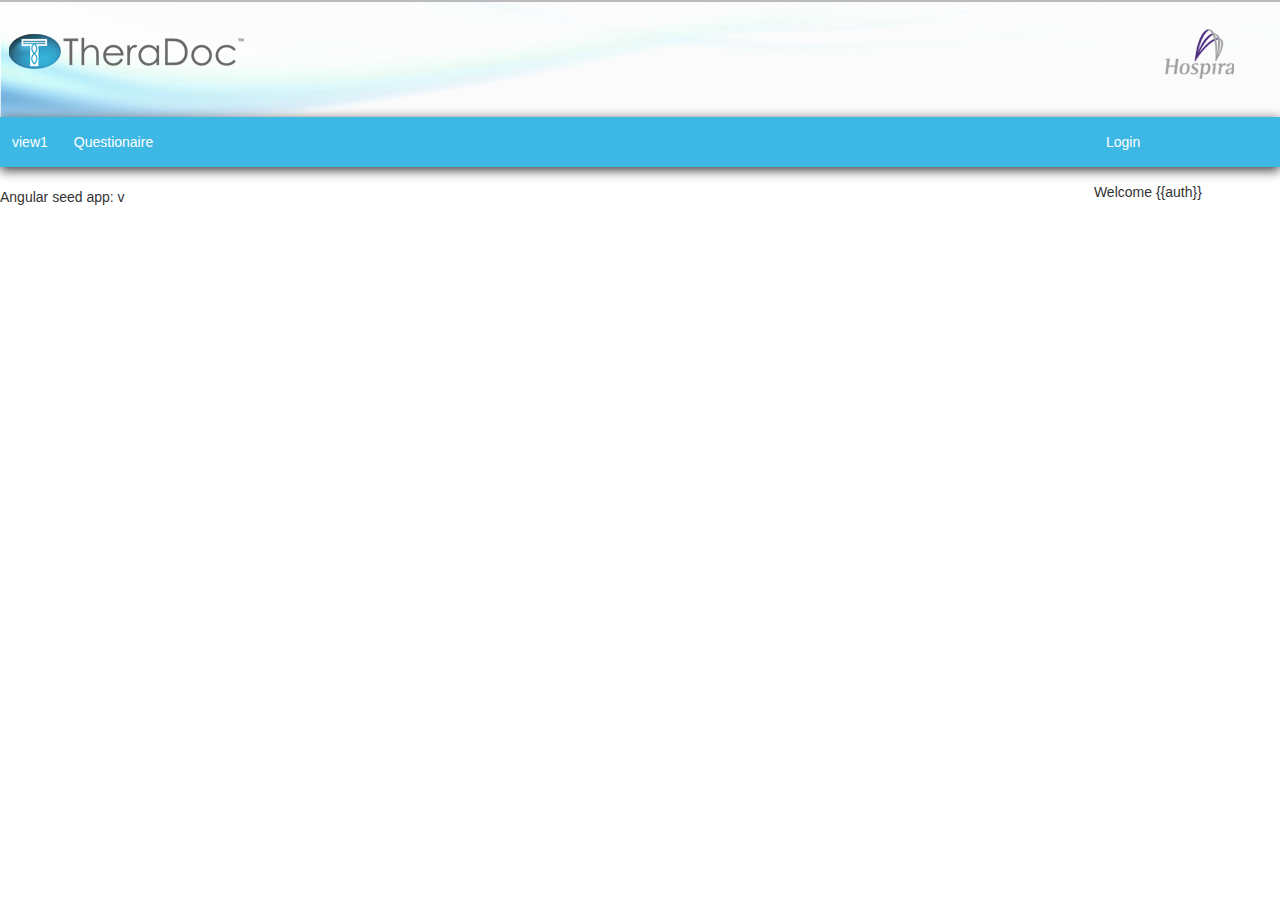
<file: app/index.html>
<!doctype html>
<html lang="en" ng-app="myApp">
<head>
  <meta charset="utf-8">
  <title>My AngularJS App</title>
  <link rel="stylesheet" href="css/app.css"/>
  <link rel="stylesheet" href="css/bootstrap.min.css"/>
</head>
<body ng-controller="RootCtrl">
  <header id="branding" role="banner">
      <hgroup>
        <h1 id="site-title"><span><a href="http://www.theradoc.com/" title="TheraDoc" rel="home">TheraDoc</a></span></h1>
        <h2 id="hospira-logo"><span><a href="http://www.hospira.com" title="Hospira" target="_blank">Hospira</a></span></h2>
      </hgroup>
  </header>
  <ul class="nav nav-pills">
    <li><a href="#/view1">view1</a></li>
    <li><a href="#/questionaire">Questionaire</a></li>
    <li id="login" ng-controller="LoginCtrl">
      <a ng-show="!auth" ng-click="doLogin()">Login</a>
      <span ng-show="auth">Welcome {{auth}}</span><a id="logout" ng-show="auth" ng-click="doLogout()"> (Logout) </a>
    </li>
  </ul>

  <div ng-view></div>

  <div>Angular seed app: v<span app-version></span></div>
  
  <!-- In production use:
  <script src="//ajax.googleapis.com/ajax/libs/angularjs/1.0.6/angular.min.js"></script>
  -->
  <script src="lib/angular/angular.min.js"></script>
  <script src="js/app.js"></script>
  <script src="js/services.js"></script>
  <script src="js/controllers.js"></script>
  <script src="js/filters.js"></script>
  <script src="js/directives.js"></script>
  <script src="js/ui-bootstrap-tpls-0.2.0.js"></script>
</body>
</html>
</file>
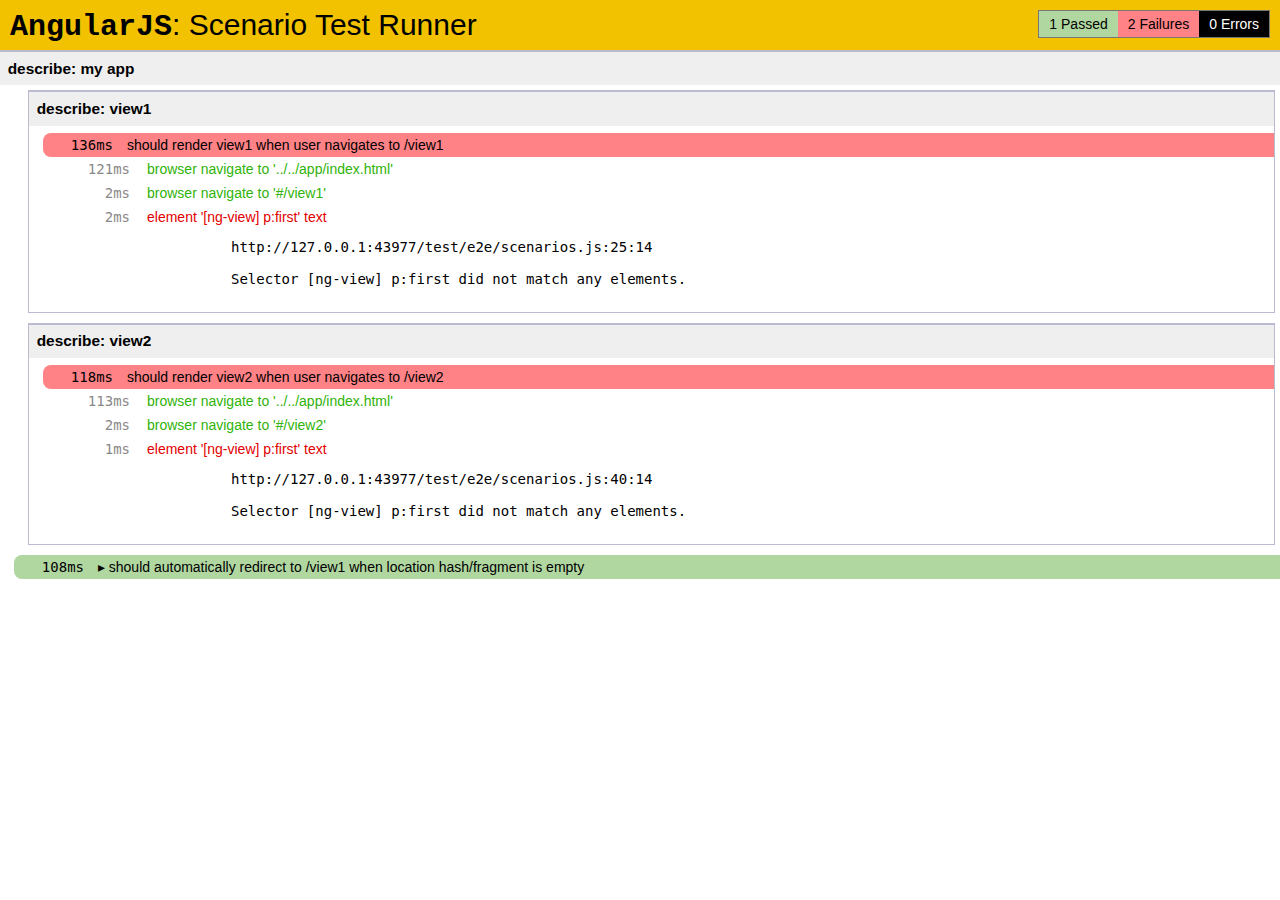
<file: test/e2e/runner.html>
<!doctype html>
<html lang="en">
  <head>
    <title>End2end Test Runner</title>
    <meta charset="utf-8">
    <script src="../lib/angular/angular-scenario.js" ng-autotest></script>
    <script src="scenarios.js"></script>
  </head>
  <body>
  </body>
</html>
</file>
<file: app/css/app.css>
/* app css stylesheet */

.menu {
  list-style: none;
  border-bottom: 0.1em solid black;
  margin-bottom: 2em;
  padding: 0 0 0.5em;
}

.menu:before {
  content: "[";
}

.menu:after {
  content: "]";
}

.menu > li {
  display: inline;
}

.menu > li:before {
  content: "|";
  padding-right: 0.3em;
}

.menu > li:nth-child(1):before {
  content: "";
  padding: 0;
}

.nav {
  background: #3db7e3;
  margin-bottom: 0;
  -webkit-box-shadow: #333 0px 3px 11px;
  -moz-box-shadow: #333 0px 3px 11px;
  box-shadow: #333 0px 3px 11px;
  clear: both;
  display: block;
  float: left;
  margin: 0 auto 0px;
  width: 100%;
  position: relative;
  z-index: 9;
  height: 50px;
}

ul.nav > li {
  line-height: 50px;
}

ul.nav>li>a:hover,
ul.nav>li>a:focus {
  background-color: rgb(0, 41, 91);
}

ul.nav > li > a {
  font-family: Philosopher, sans-serif;
  color: white;
  margin-top: 10px;
  margin-bottom: 10px;
  padding-top: 0;
  padding-bottom: 0;
  line-height: 30px;
}

.nav li#login {
  float: right;
}

#logout {
  display: inline-block;
}

#branding {
  height: 105px;
  background: url('../img/swooshy-repeat2.png') repeat top left;
  z-index: 8;
}

#branding {
  border-top: 2px solid #bbb;
  padding-bottom: 10px;
  position: relative;
  /*z-index: 9999;*/
}

h1#site-title {
  padding: 0;
  height: 100px;
  float: left;
  clear: none;
  margin: 0;
}

h1#site-title span a {
  display: block;
  background: url('../img/theradoc_logo.png') no-repeat;
  text-indent: -9999px;
  width: 248px;
  height: 63px;
  margin-top: 21px;
  overflow: hidden;
}

h2#hospira-logo {
  float: right;
  clear: none;
  display: block;
  position: relative;
  margin-top: 0;
  margin-right: 40px;
  top: 9px;
}

h2#hospira-logo a {
  display: block;
  background: url('../img/hospira_logo.png') no-repeat;
  text-indent: -9999px;
  overflow: hidden;
  width: 80px;
  height: 63px;
  margin-top: 10.5px;
}

/* Login.html */

.my-footer {
  text-align: right;
  padding-right: 20px;
}

/* hide the close "X" */
.modal-body button.close {
  display: none;
}

/* Custom dialog width (smaller) */
div.modal {
  width: 335px;
}
</file>
